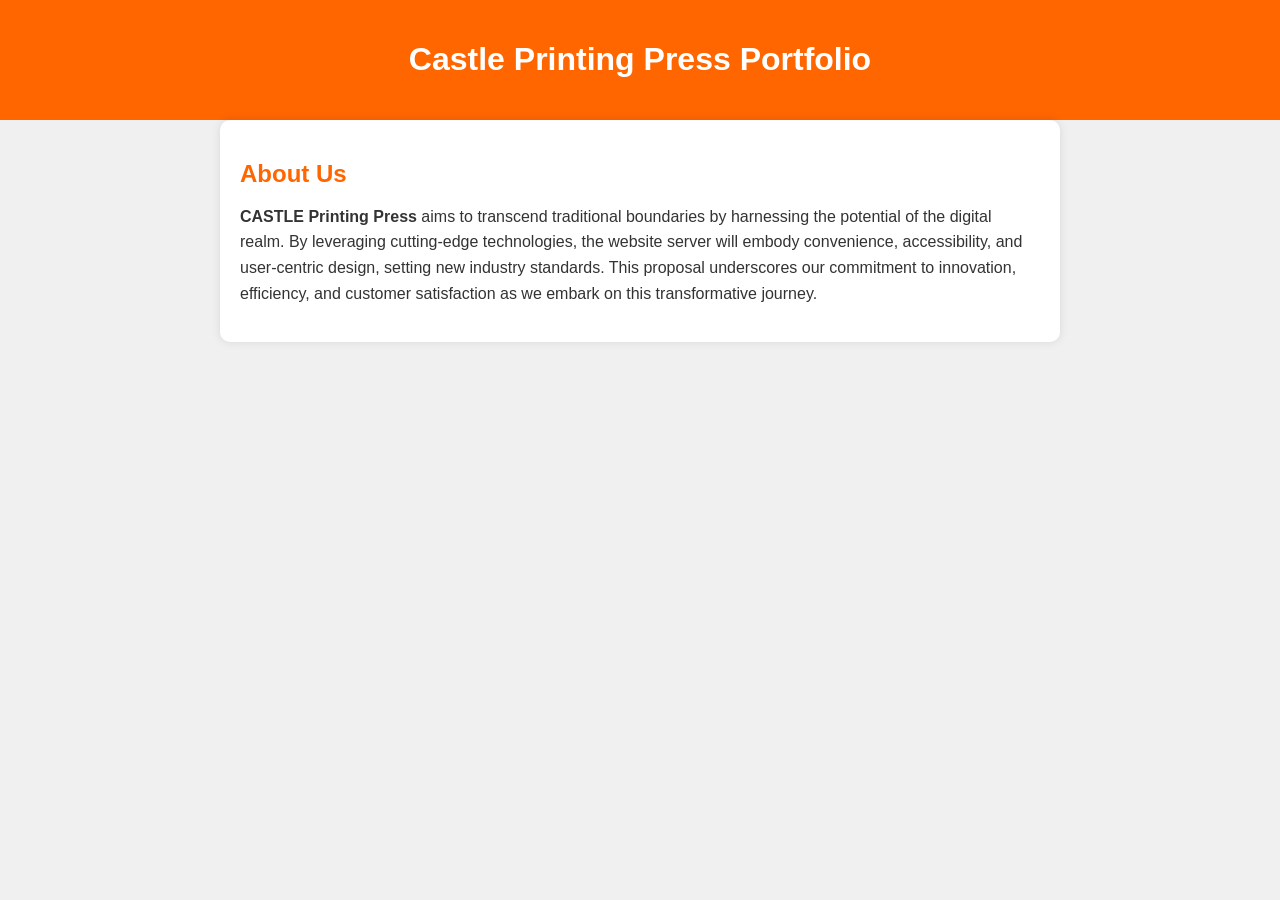
<file: About us.html>
<!DOCTYPE html>
<html lang="en">
<head>
<meta charset="UTF-8">
<meta name="viewport" content="width=device-width, initial-scale=1.0">
<title>Castle Printing Press Portfolio</title>
<style>
  body {
    margin: 0;
    padding: 0;
    font-family: Arial, sans-serif;
    background-color: #f0f0f0;
  }

  .header {
    text-align: center;
    padding: 20px;
    background-color: #ff6600;
    color: white;
  }

  .content {
    max-width: 800px;
    margin: 0 auto;
    padding: 20px;
    background-color: white;
    border-radius: 10px;
    box-shadow: 0px 0px 10px rgba(0, 0, 0, 0.1);
  }

  .about-title {
    font-size: 24px;
    color: #ff6600;
    margin-bottom: 10px;
  }

  .about-text {
    font-size: 16px;
    line-height: 1.6;
    color: #333;
  }
</style>
</head>
<body>
  <div class="header">
    <h1>Castle Printing Press Portfolio</h1>
  </div>
  <div class="content">
    <h2 class="about-title">About Us</h2>
    <p class="about-text">
      <strong>CASTLE Printing Press</strong> aims to transcend traditional boundaries by harnessing the potential of the digital realm.
      By leveraging cutting-edge technologies, the website server will embody convenience, accessibility, and user-centric design,
      setting new industry standards. This proposal underscores our commitment to innovation, efficiency, and customer satisfaction
      as we embark on this transformative journey.
    </p>
  </div>
</body>
</html>
</file>
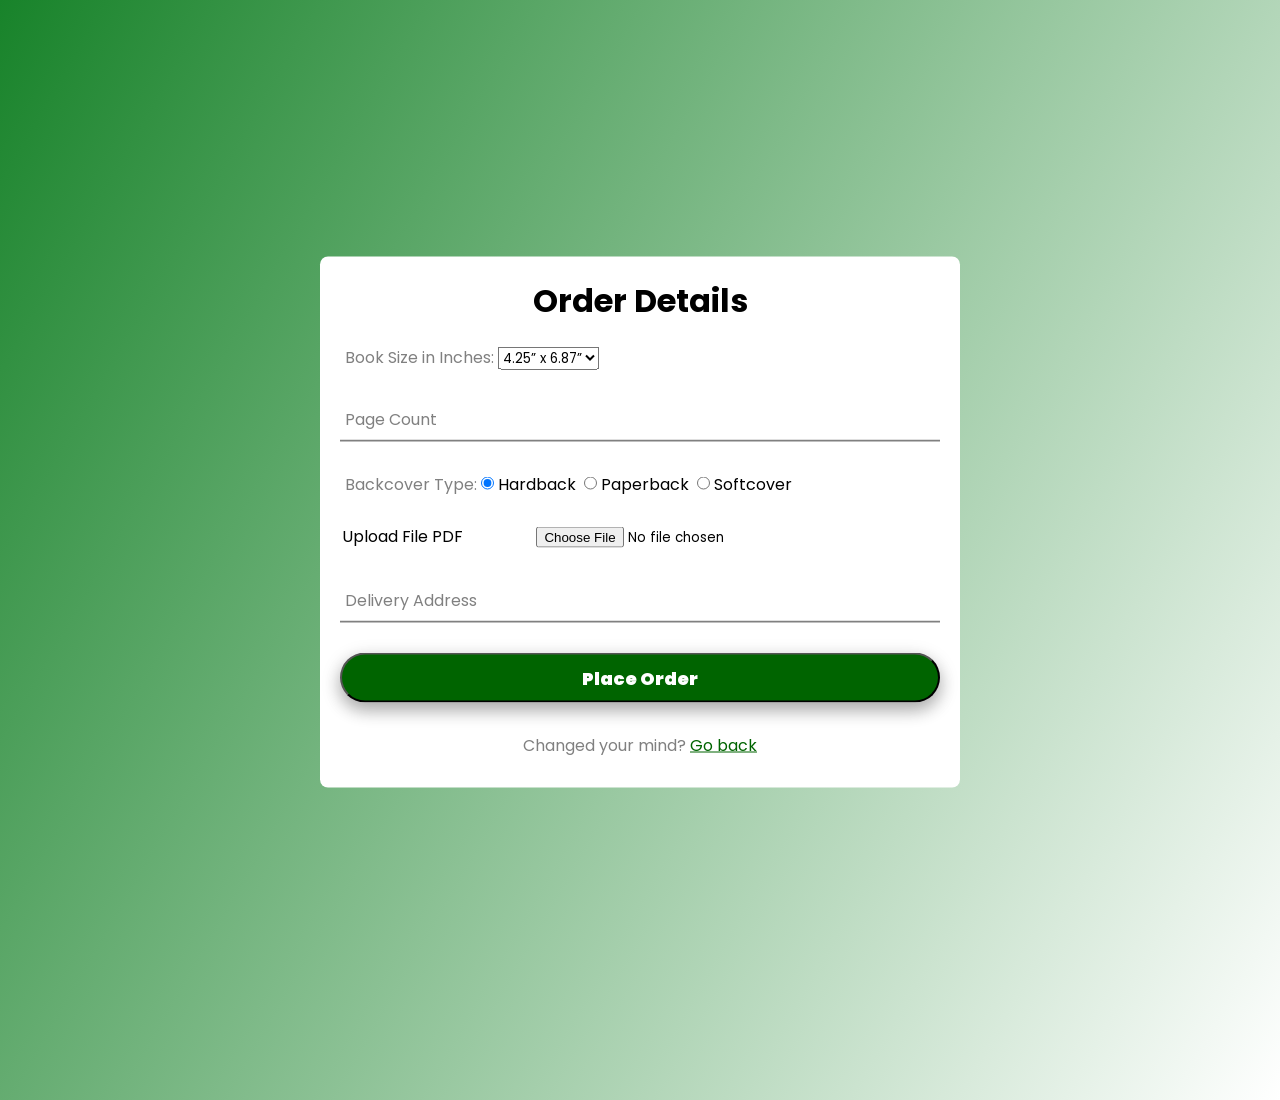
<file: Book Order Form.html>
<!DOCTYPE html>
<html lang="en" dir="ltr">
  <head>
    <meta charset="utf-8">
    <title>Order Form</title>
    <link rel="stylesheet" href="style.css">
  </head>
  <body>
    <div class="form_field">
      <h1>Order Details</h1>
      <form method="post">

        <div class="usrtype" style="width:80%">
          <label>Book Size in Inches:  </label>
              <select name="BookSize" required>
                <option value="4.25” x 6.87”"checked>4.25” x 6.87”</option> 
                <option value="5” x 8”">5” x 8”</option> 
                <option value="5.25” x 8”">5.25” x 8”</option> 
                <option value="5.5” x 8.5”">5.5” x 8.5”</option> 
                <option value="6” x 9”">6” x 9”</option> 
              </select>
        </div>
 
        <div class="txt_field">
          <input type="number" required>
          <span></span>
          <label>Page Count</label>
        </div>
           
        <div class="gend" required>  
          <label>Backcover Type: </label>
          <input type="radio" value="Hardback" name="cover" checked > Hardback&nbsp; 
          <input type="radio" value="Paperback" name="cover"> Paperback&nbsp;
          <input type="radio" value="Softcover" name="cover"> Softcover&nbsp;
        </div> 

        <div class="uf">
          <table style="width:100%">
            <tr>
              <td>
                <label>Upload File PDF </label>
              </td>
              <td>
                &nbsp;&nbsp;
              </td>
              <td>
                  <div class="upload_file">
                      <input type="file" name="upload" accept="application/pdf,application/vnd.ms-excel" required>
                      <span></span>
                </div>
              </td>
            </tr>
          </table>
        </div>
        
        <div class="txt_field">
          <input type="address" required>
          <span></span>
          <label>Delivery Address</label>
        </div>

        <input type="submit" value="Place Order">
        <div class="registration">
          Changed your mind? <a href="Customer Portal.html"><u>Go back</u></a>
        </div>
      </form>
    </div>

  </body>
</html>
</file>
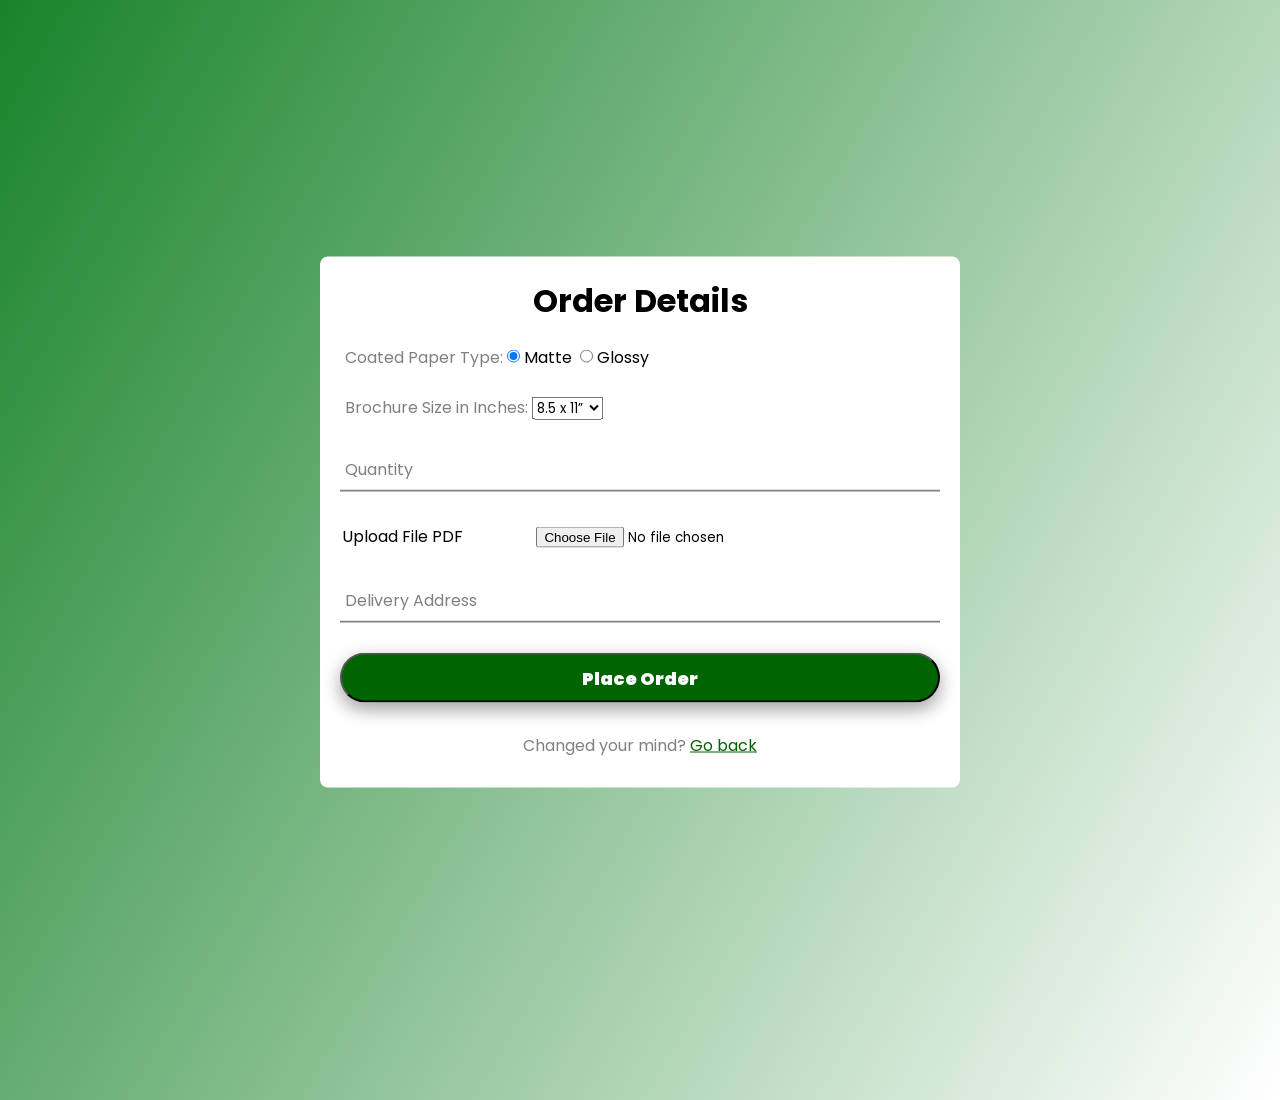
<file: Brochure Order Form.html>
<!DOCTYPE html>
<html lang="en" dir="ltr">
  <head>
    <meta charset="utf-8">
    <title>Order Form</title>
    <link rel="stylesheet" href="style.css">
  </head>
  <body>
    <div class="form_field">
      <h1>Order Details</h1>
      <form method="post">

        <div class="gend" required>  
            <label>Coated Paper Type: </label>
            <input type="radio" value="Matte" name="coatedpaper" checked > Matte&nbsp; 
            <input type="radio" value="Glossy" name="coatedpaper"> Glossy&nbsp;
        </div> 

        <div class="usrtype" style="width:80%">
          <label>Brochure Size in Inches:  </label>
              <select name="BrochureSize" required>
                <option value="8.5 x 11"checked>8.5 x 11”</option> 
                <option value="8.5 x 14">8.5 x 14</option> 
                <option value="11 x 17">11 x 17</option> 
                <option value="11 x 25.5">11 x 25.5</option> 
                <option value="6” x 9”">6” x 9”</option> 
              </select>
        </div>

        <div class="txt_field">
            <input type="number" required>
            <span></span>
            <label>Quantity</label>
        </div>


        <div class="uf">
            <table style="width:100%">
              <tr>
                <td>
                  <label>Upload File PDF </label>
                </td>
                <td>
                  &nbsp;&nbsp;
                </td>
                <td>
                    <div class="upload_file">
                        <input type="file" name="upload" accept="application/pdf,application/vnd.ms-excel" required>
                        <span></span>
                  </div>
                </td>
              </tr>
            </table>
          </div>
        
        <div class="txt_field">
            <input type="address" required>
            <span></span>
            <label>Delivery Address</label>
        </div>

        <input type="submit" value="Place Order">
        <div class="registration">
          Changed your mind? <a href="Customer Portal.html"><u>Go back</u></a>
        </div>
      </form>
    </div>

  </body>
</html>
</file>
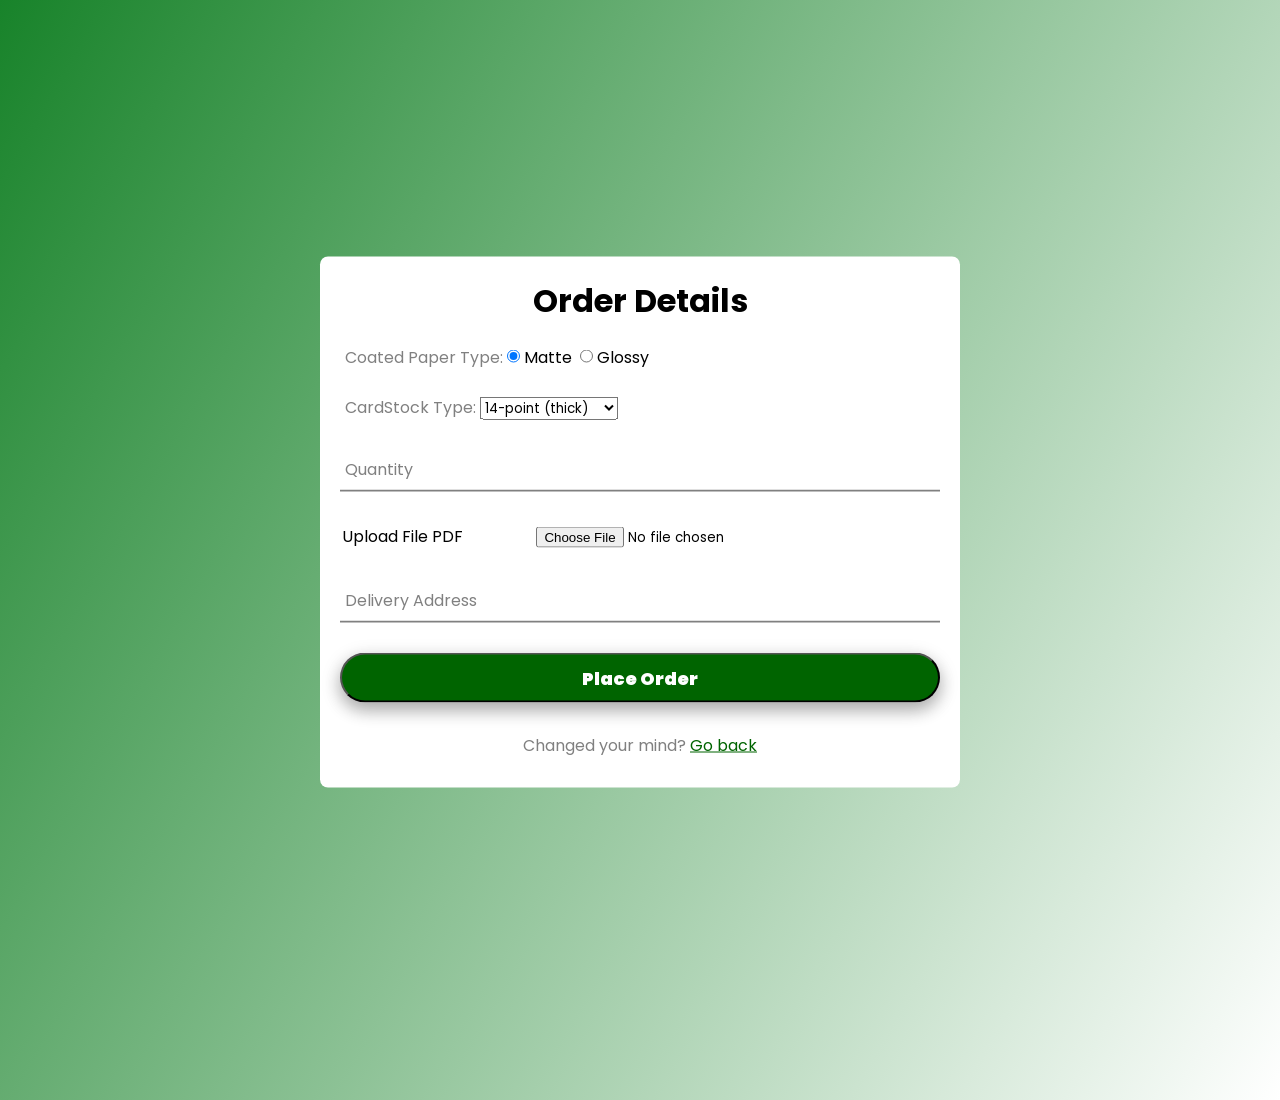
<file: Business Card Order Form.html>
<!DOCTYPE html>
<html lang="en" dir="ltr">
  <head>
    <meta charset="utf-8">
    <title>Order Form</title>
    <link rel="stylesheet" href="style.css">
  </head>
  <body>
    <div class="form_field">
      <h1>Order Details</h1>
      <form method="post">

        <div class="gend" required>  
            <label>Coated Paper Type: </label>
            <input type="radio" value="Matte" name="coatedpaper" checked > Matte&nbsp; 
            <input type="radio" value="Glossy" name="coatedpaper"> Glossy&nbsp;
        </div>

        <div class="usrtype" style="width:80%">
          <label>CardStock Type:  </label>
              <select name="Cardstock" required>
                <option value="14-point"checked>14-point (thick)</option> 
                <option value="16-point">16-point (thicker)</option> 
                <option value="100lb">100lb (thin)</option>  
              </select>
        </div>
        
        <div class="txt_field">
            <input type="number" required>
            <span></span>
            <label>Quantity</label>
        </div>

        <div class="uf">
            <table style="width:100%">
              <tr>
                <td>
                  <label>Upload File PDF </label>
                </td>
                <td>
                  &nbsp;&nbsp;
                </td>
                <td>
                    <div class="upload_file">
                        <input type="file" name="upload" accept="application/pdf,application/vnd.ms-excel" required>
                        <span></span>
                  </div>
                </td>
              </tr>
            </table>
          </div>
        
        <div class="txt_field">
            <input type="address" required>
            <span></span>
            <label>Delivery Address</label>
        </div>

        <input type="submit" value="Place Order">
        <div class="registration">
          Changed your mind? <a href="Customer Portal.html"><u>Go back</u></a>
        </div>
      </form>
    </div>

  </body>
</html>
</file>
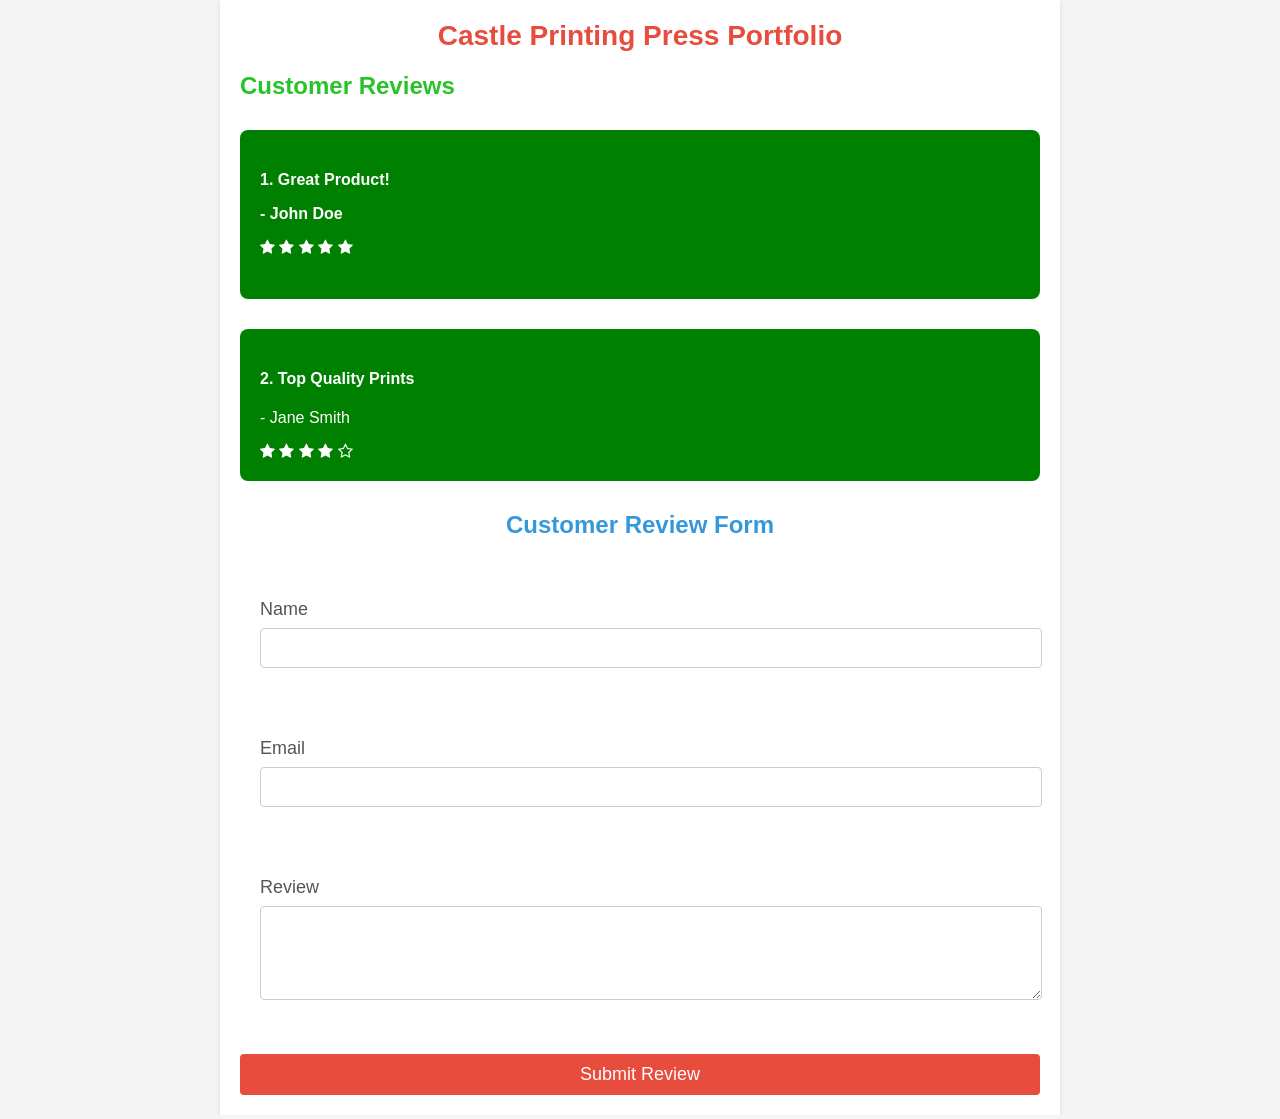
<file: customer review.html>
<!DOCTYPE html>
<html lang="en">
<head>
<meta charset="UTF-8">
<meta name="viewport" content="width=device-width, initial-scale=1.0">
<link rel="stylesheet" href="https://stackpath.bootstrapcdn.com/font-awesome/4.7.0/css/font-awesome.min.css">
<title>Castle Printing Press Portfolio</title>

<style>
  body {
    margin: 0;
    padding: 0;
    font-family: Arial, sans-serif;
    background-color: #f4f4f4;
    color: #333;
  }

  .container {
    max-width: 800px;
    margin: 0 auto;
    padding: 20px;
    background-color: #fff;
    box-shadow: 0 2px 5px rgba(0, 0, 0, 0.1);
  }

  .title {
    text-align: center;
    margin-bottom: 20px;
  }

  .title h1 {
    color: #e74c3c;
    font-size: 28px;
    margin: 0;
  }

  .subtitle {
    text-align: center;
    margin-bottom: 40px;
  }

  .subtitle h2 {
    color: #3498db;
    font-size: 24px;
    margin: 0;
  }

  .form-group {
    margin-bottom: 20px;
    position: relative;
    margin: 30px 0;
    border-radius: 8px;
    padding: 20px;
  }

  label {
    display: block;
    font-size: 18px;
    color: #555;
    margin-bottom: 8px;
  }

  input[type="text"],
  textarea {
    width: 100%;
    padding: 10px;
    font-size: 16px;
    border: 1px solid #ccc;
    border-radius: 4px;
  }

  textarea {
    resize: vertical;
  }

  .btn-submit {
    display: block;
    width: 100%;
    padding: 10px;
    background-color: #e74c3c;
    color: #fff;
    font-size: 18px;
    border: none;
    border-radius: 4px;
    cursor: pointer;
    transition: background-color 0.3s;
  }

  .btn-submit:hover {
    background-color: #c0392b;
  }
  .review{
    background:green;
    position: relative;
    margin: 30px 0;
    border-radius: 8px;
    text-align: left;
    padding: 20px;
    color: white;
  }
  .rating .fa{
    color: rgb(255, 255, 255);
  }

</style>
</head>
<body>
  <div class="container">
    <div class="title">
      <h1>Castle Printing Press Portfolio</h1>
    </div>
    <section class="reviews">
        <h1 style="color: rgb(40, 195, 40);">Customer Reviews</h1>
      <div class="review">
          <h4>1. Great Product!</4>
          <p class="author">- John Doe</p>
          <div class="rating">
            <i class="fa fa-star"></i>
            <i class="fa fa-star"></i>
            <i class="fa fa-star"></i>
            <i class="fa fa-star"></i>
            <i class="fa fa-star"></i>
          </div>
      </div>
      <div class="review">
          <h4>2. Top Quality Prints</h4>
          <p class="author">- Jane Smith</p>
          <div class="rating">
            <i class="fa fa-star"></i>
            <i class="fa fa-star"></i>
            <i class="fa fa-star"></i>
            <i class="fa fa-star"></i>
            <i class="fa fa-star-o"></i>
          </div>
      </div>
      </section>
    <div class="subtitle">
      <h2>Customer Review Form</h2>
    </div>
    <form id="review-form">
      <div class="form-group">
        <label for="name">Name</label>
        <input type="text" id="name" name="name" required>
      </div>
      <div class="form-group">
        <label for="email">Email</label>
        <input type="text" id="email" name="email" required>
      </div>
      <div class="form-group">
        <label for="review">Review</label>
        <textarea id="review" name="review" rows="4" required></textarea>
      </div>
      <button class="btn-submit" type="submit">Submit Review</button>
    </form>
  </div>
</body>
</html>
</file>
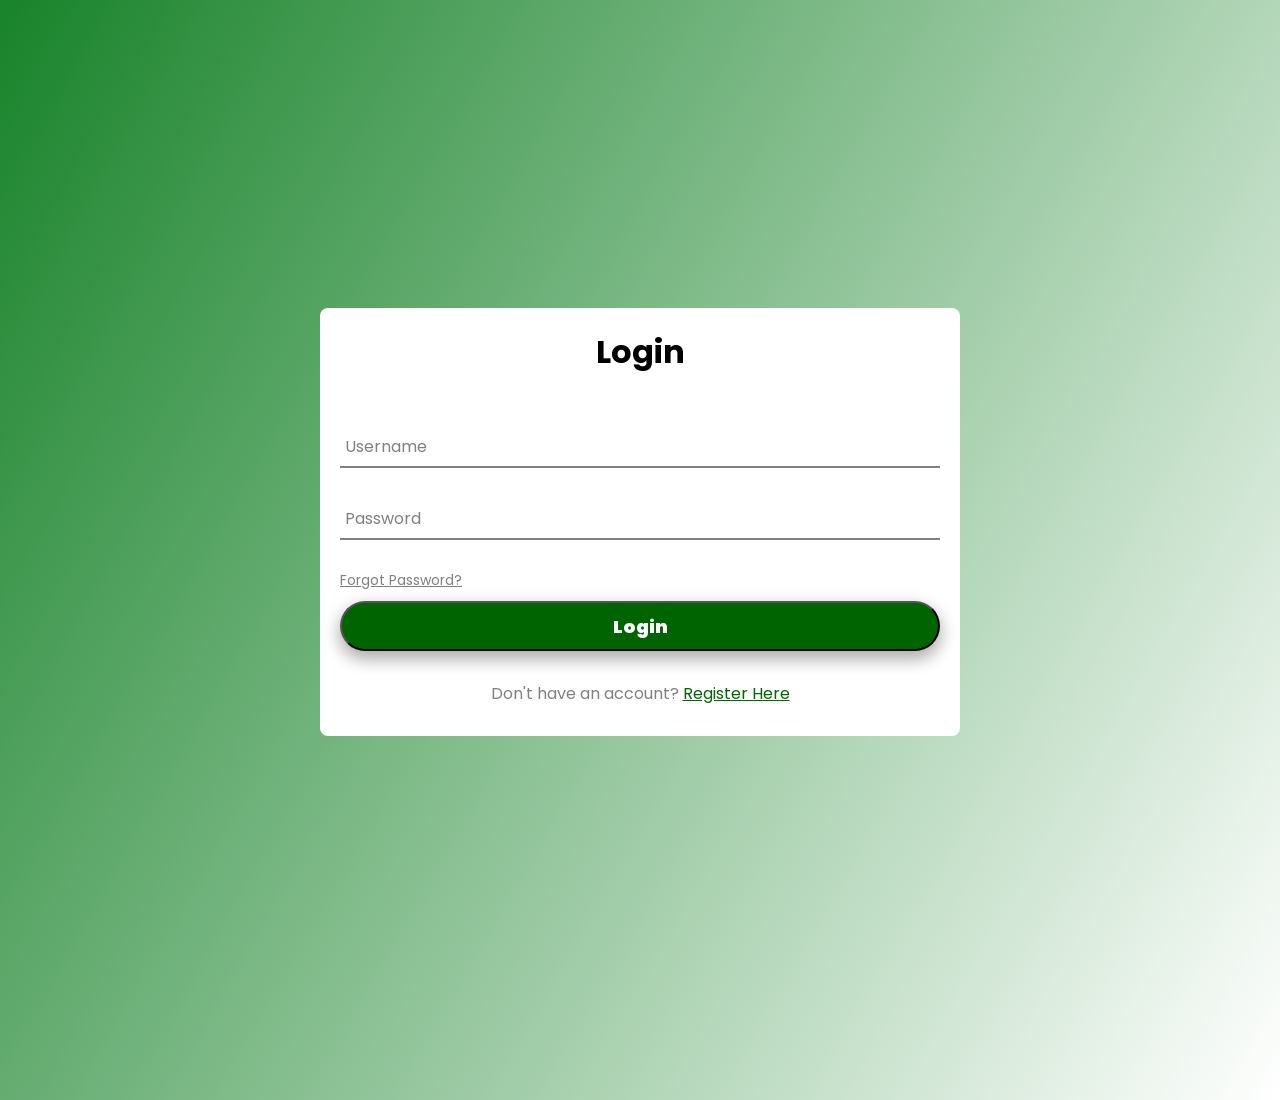
<file: Login Form.html>
<!DOCTYPE html>
<html lang="en" dir="ltr">
  <head>
    <meta charset="utf-8">
    <title>Login Form</title>
    <link rel="stylesheet" href="style.css">
  </head>
  <body>
    <div class="form_field">
      <h1>Login</h1>
      <form method="post">
        <div class="txt_field">
          <input type="text" required>
          <span></span>
          <label>Username</label>
        </div>
        <div class="txt_field">
          <input type="password" required>
          <span></span>
          <label>Password</label>
        </div>
        <div class="passw"><u>Forgot Password?</u></div>
        <input type="submit" value="Login">
        <div class="registration">
          Don't have an account? <a href="Registration Form.html"><u>Register Here</u></a>
        </div>
      </form>
    </div>

  </body>
</html>
</file>
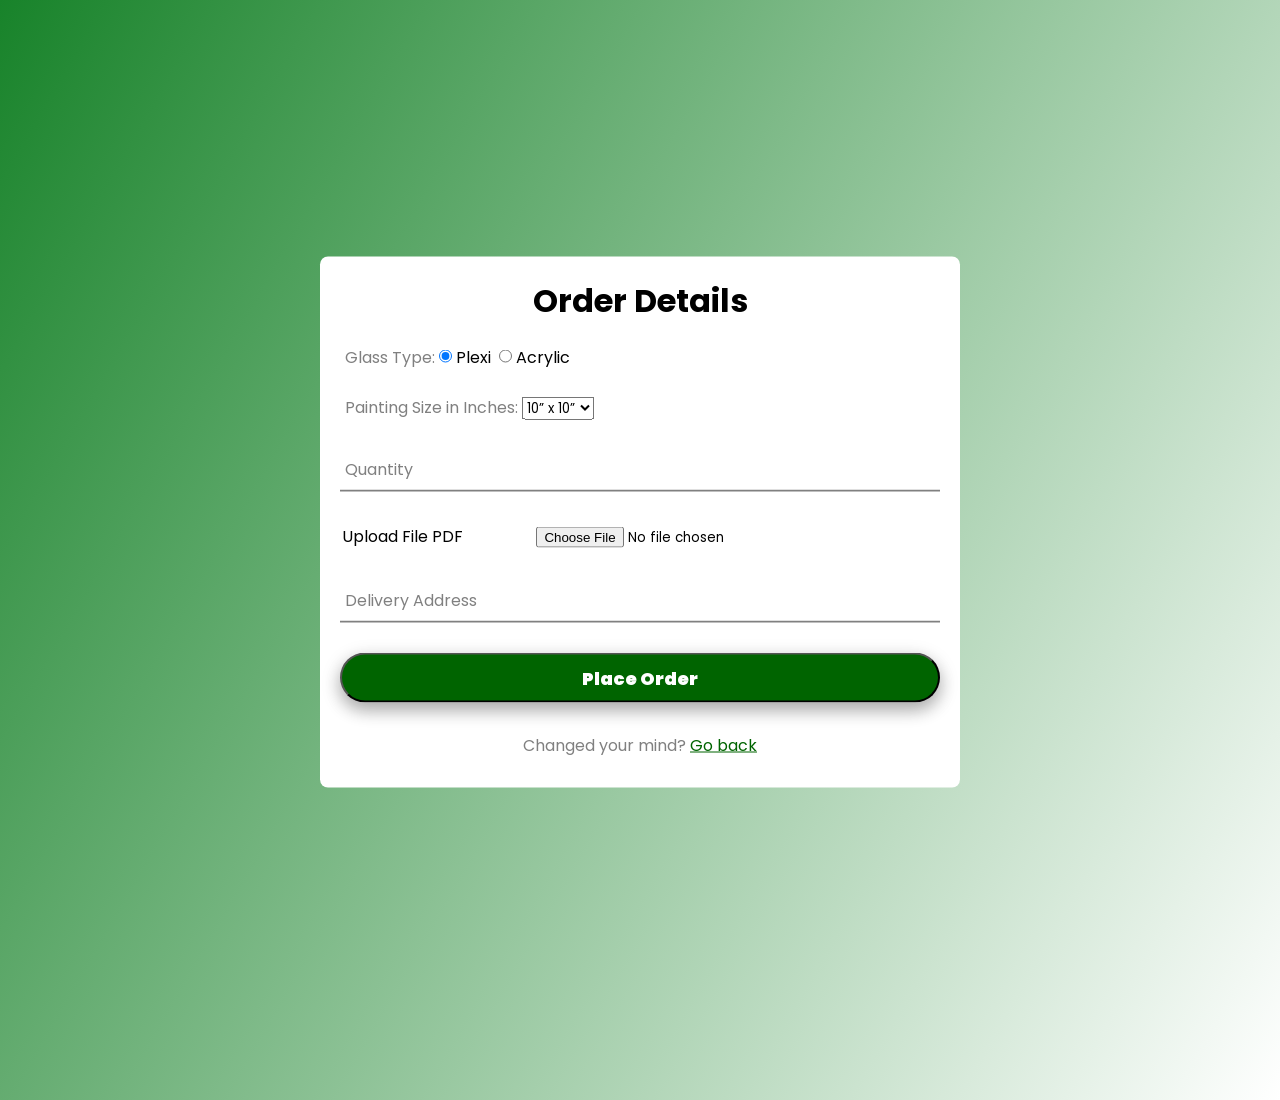
<file: Painting Order Form.html>
<!DOCTYPE html>
<html lang="en" dir="ltr">
  <head>
    <meta charset="utf-8">
    <title>Order Form</title>
    <link rel="stylesheet" href="style.css">
  </head>
  <body>
    <div class="form_field">
      <h1>Order Details</h1>
      <form method="post">

        <div class="gend" required>  
            <label>Glass Type: </label>
            <input type="radio" value="Plexi" name="coatedpaper" checked > Plexi&nbsp; 
            <input type="radio" value="Acrylic" name="coatedpaper"> Acrylic&nbsp;
        </div> 

        <div class="usrtype" style="width:80%">
          <label>Painting Size in Inches:   </label>
              <select name="PaintingSize" required>
                <option value="10” x 10”"checked>10” x 10”</option> 
                <option value="12” x 12”">12” x 12”</option> 
                <option value="14” x 14”">14” x 14”</option> 
                <option value="16” x 16”">16” x 16”</option> 
                <option value="18” x 18”">18” x 18”</option> 
                <option value="20” x 20”">18” x 18”</option> 
              </select>
        </div>

        <div class="txt_field">
          <input type="number" required>
          <span></span>
          <label>Quantity</label>
        </div>


        <div class="uf">
            <table style="width:100%">
              <tr>
                <td>
                  <label>Upload File PDF </label>
                </td>
                <td>
                  &nbsp;&nbsp;
                </td>
                <td>
                    <div class="upload_file">
                        <input type="file" name="upload" accept="application/pdf,application/vnd.ms-excel" required>
                        <span></span>
                  </div>
                </td>
              </tr>
            </table>
          </div>
        
        <div class="txt_field">
            <input type="address" required>
            <span></span>
            <label>Delivery Address</label>
        </div>

        <input type="submit" value="Place Order">
        <div class="registration">
          Changed your mind? <a href="Customer Portal.html"><u>Go back</u></a>
        </div>
      </form>
    </div>

  </body>
</html>
</file>
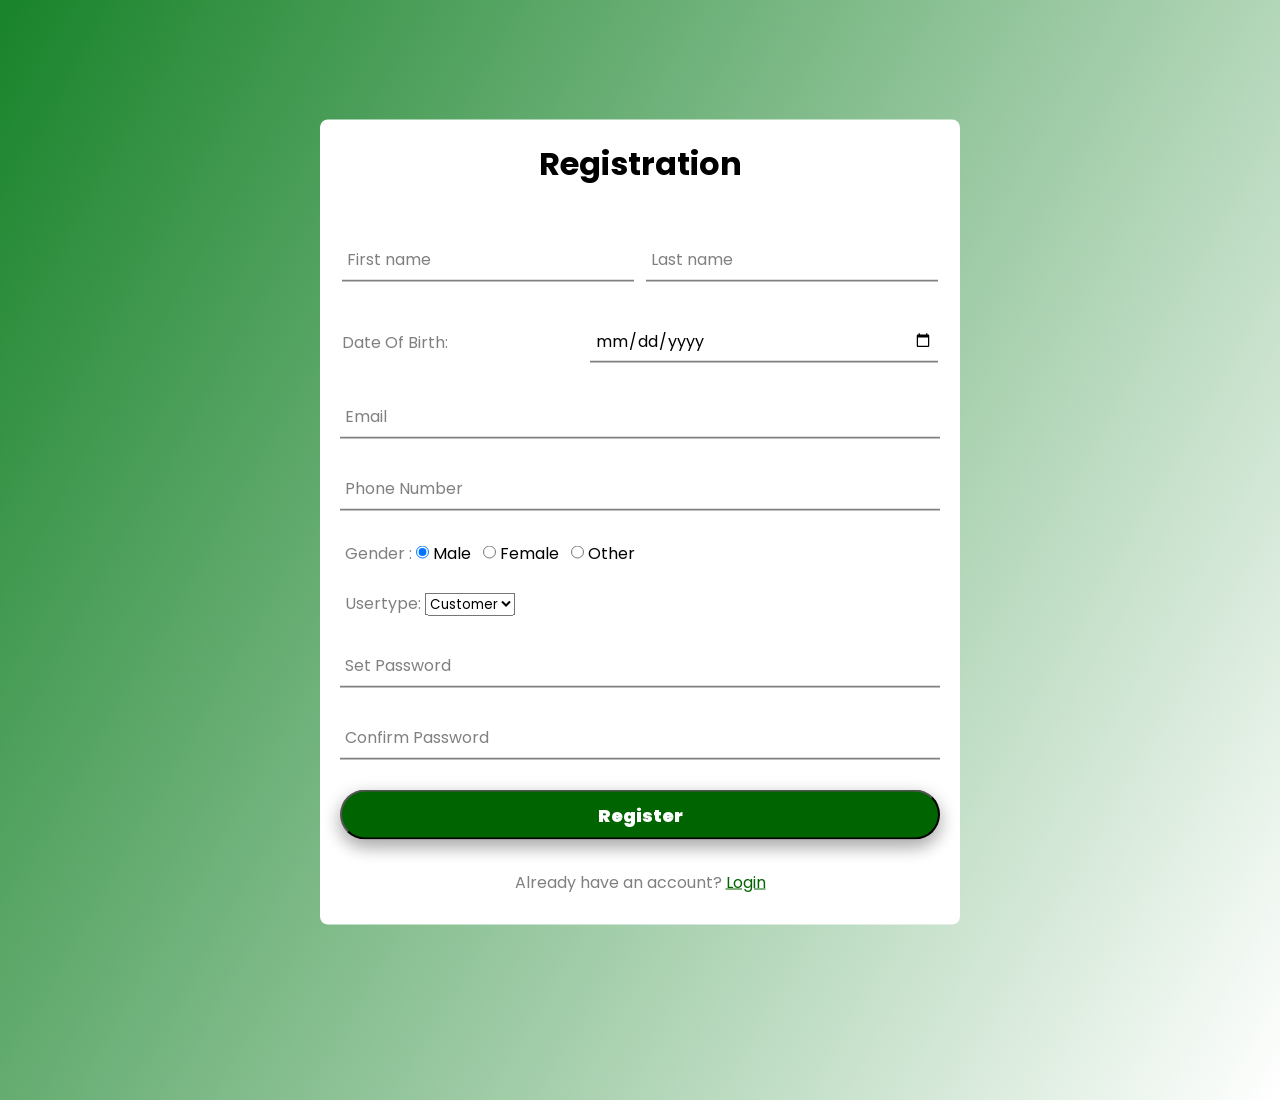
<file: Registration Form.html>
<!DOCTYPE html>
<html lang="en" dir="ltr">
  <head>
    <meta charset="utf-8">
    <title>Registration Form</title>
    <link rel="stylesheet" href="style.css">
  </head>
  <body>
    <div class="form_field">
      <h1>Registration</h1>
      <form method="post">
        
        <div class="name">
          <table style="width:100%">
            <tr>
              <td>
                <div class="txt_field">
                  <input type="text" required>
                  <span></span>
                  <label>First name</label>
                </div>
              </td>
              <td>
                &nbsp;&nbsp;
              </td>
              <td>
                <div class="txt_field">
                  <input type="text" required>
                  <span></span>
                  <label>Last name</label>
                </div>
              </td>
            </tr>
          </table>
        </div>
        
        <div class="dob">
          <table style="width:100%">
            <tr>
              <td>
                <label>Date Of Birth: </label>
              </td>
              <td>
                &nbsp;&nbsp;
              </td>
              <td>
                <div class="txt_field">
                  <input type="date" required>
                  <span></span>
                </div>
              </td>
            </tr>
          </table>
        </div>
        
        <div class="txt_field">
          <input type="email" required>
          <span></span>
          <label>Email</label>
        </div>
        <div class="txt_field">
          <input type="number" required>
          <span></span>
          <label>Phone Number</label>
        </div>

           
        <div class="gend" required>  
          <label>Gender : </label>
          <input type="radio" value="Male" name="gender" checked > Male&nbsp;&nbsp; 
          <input type="radio" value="Female" name="gender"> Female&nbsp;&nbsp;
          <input type="radio" value="Other" name="gender"> Other&nbsp;&nbsp;
        </div>  

        <div class="usrtype" style="width:100%">
          <label>Usertype: </label>
              <select name="Usertype" required>
                <option value="customer"checked>Customer</option> 
                <option value="vendor">Vendor</option> 
                <option value="admin">Admin</option> 
              </select>
        </div>  
      
        <div class="txt_field">
          <input type="password" required>
          <span></span>
          <label>Set Password</label>
        </div>
        <div class="txt_field">
          <input type="password" required>
          <span></span>
          <label>Confirm Password</label>
        </div>
        
        <input type="submit" value="Register">
        <div class="registration">
          Already have an account? <a href="Login Form.html"><u>Login</u></a>
        </div>
      </form>
    </div>

  </body>
</html>
</file>
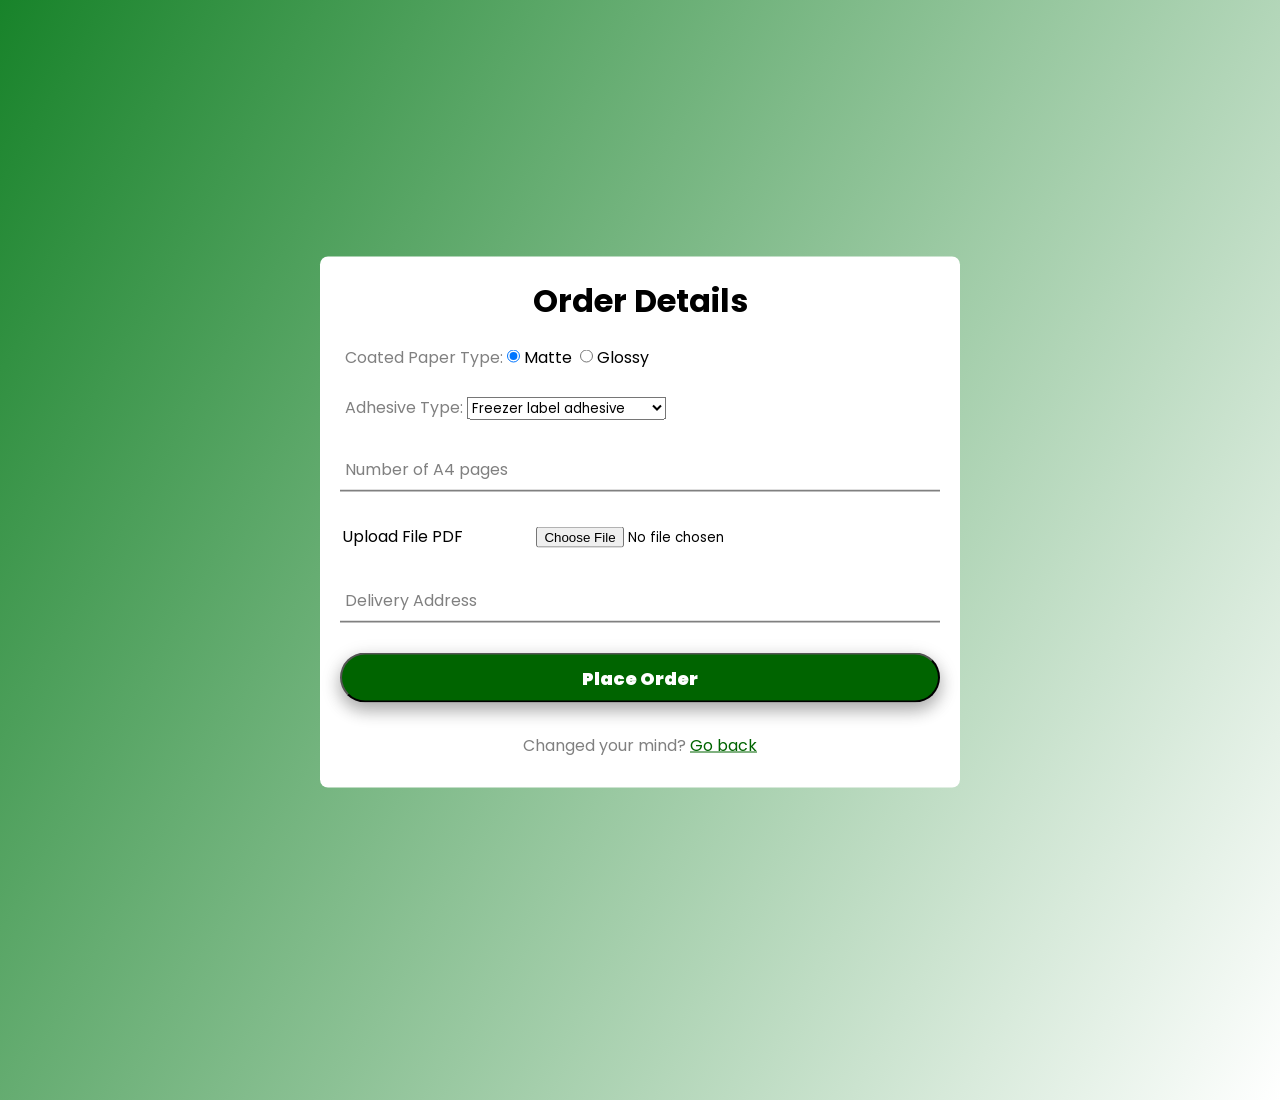
<file: Sticker Order Form.html>
<!DOCTYPE html>
<html lang="en" dir="ltr">
  <head>
    <meta charset="utf-8">
    <title>Order Form</title>
    <link rel="stylesheet" href="style.css">
  </head>
  <body>
    <div class="form_field">
      <h1>Order Details</h1>
      <form method="post">

        <div class="gend" required>  
            <label>Coated Paper Type: </label>
            <input type="radio" value="Matte" name="coatedpaper" checked > Matte&nbsp; 
            <input type="radio" value="Glossy" name="coatedpaper"> Glossy&nbsp;
        </div>

        <div class="usrtype" style="width:80%">
          <label>Adhesive Type:  </label>
              <select name="Cardstock" required>
                <option value="Freezer label adhesive"checked>Freezer label adhesive</option> 
                <option value="Permanent label adhesive">Permanent label adhesive</option> 
                <option value="Peel-able label adhesive">Peel-able label adhesive</option> 
                <option value="Acrylic adhesive">Acrylic adhesive</option>
                <option value="Rubber adhesive">Rubber adhesive</option> 
                <option value="Acrylic blend adhesive">Acrylic blend adhesive</option> 
              </select>
        </div>
        
        <div class="txt_field">
            <input type="number" required>
            <span></span>
            <label>Number of A4 pages</label>
        </div>


        <div class="uf">
            <table style="width:100%">
              <tr>
                <td>
                  <label>Upload File PDF </label>
                </td>
                <td>
                  &nbsp;&nbsp;
                </td>
                <td>
                    <div class="upload_file">
                        <input type="file" name="upload" accept="application/pdf,application/vnd.ms-excel" required>
                        <span></span>
                  </div>
                </td>
              </tr>
            </table>
          </div>
        
        <div class="txt_field">
            <input type="address" required>
            <span></span>
            <label>Delivery Address</label>
        </div>

        <input type="submit" value="Place Order">
        <div class="registration">
          Changed your mind? <a href="Customer Portal.html"><u>Go back</u></a>
        </div>
      </form>
    </div>

  </body>
</html>
</file>
<file: style.css>
@import url('https://fonts.googleapis.com/css2?family=Noto+Sans:wght@700&family=Poppins:wght@400;500;600&display=swap');
*{
  margin: 0;
  padding: 0;
  box-sizing: border-box;
  font-family: "Poppins", sans-serif;
}
body{
  margin: 100px;
  padding: 100px;
  background: linear-gradient(120deg,#18832a,#ffffffcc);
  height: 100vh;
}
.form_field{
  display: center;
  position: absolute;
  width: 50%;
  left: 50%;
  top: 58%;
  transform: translate(-50%, -50%);
  background: white;
  border-radius: 8px;
  box-shadow: 10px 10px 15px rgba(0, 0, 0, 0);
}
.form_field h1{
  text-align: center;
  padding: 20px;
}
.form_field form{
  padding: 0 20px;
}

form .txt_field{
  position: relative;
  border-bottom: 2px solid gray;
  margin: 30px 0;
}

.txt_field input{
  width: 100%;
  padding: 0 5px;
  height: 40px;
  font-size: 16px;
  border: none;
  outline: none;
}
.txt_field label{
  position: absolute;
  top: 50%;
  left: 5px;
  color: gray;
  transform: translateY(-50%);
  font-size: 16px;
  pointer-events: none;
  transition: .5s;
}
.txt_field span::before{
  content: '';
  position: sticky;
  top: 40px;
  left: 0;
  width: 0%;
  height: 2px;
  background:darkgreen;
  transition: .5s;
}

.txt_field input:focus ~ label,
.txt_field input:valid ~ label{
  top: -5px;
  color:darkgreen;
}

.name{
  margin-bottom: -25px;
}

input[type=number] {
  -moz-appearance: textfield;
}

.gend{
  padding: 0 5px;
  width: 100%;
  height: 50px;
}

.gend label{
  color: gray;
}
.gend label::selection{
  color: darkgreen;
  outline: none;
  transition: 0.2s;
}

.dob label,
.usrtype label{ 
  color: gray;
} 
.dob{
  left: 10px;
  margin-bottom: -28px;
}

.usrtype { 
  padding: 0 5px;
  display: inline-block; 
  position: relative; 
  width: 100%;
} 

input[type="submit"]{
  width: 100%;
  height: 50px;
  background: darkgreen;
  border-radius: 25px;
  font-size: 18px;
  color: white;
  font-weight: 900;
  cursor: pointer;
  outline: none;
  box-shadow: 0 8px 16px 0 rgba(0,0,0,0.2), 0 6px 20px 0 rgba(0,0,0,0.19);
}
.registration{
  margin: 30px 0;
  text-align: center;
  font-size: 16px;
  color: gray;
}
.registration a{
  color: darkgreen;
  text-decoration: none;
}
.registration a:hover{
  color: darkred;
  outline: none;
  transition: 0.2s;
}
.passw{
  margin: 10px 0;
  font-size: 14px;
  color: gray;
}
.passw a{
  color: darkgreen;
  text-decoration: none;
}
.passw a:hover{
  color: darkred;
  outline: none;
  transition: 0.2s;
}
</file>
